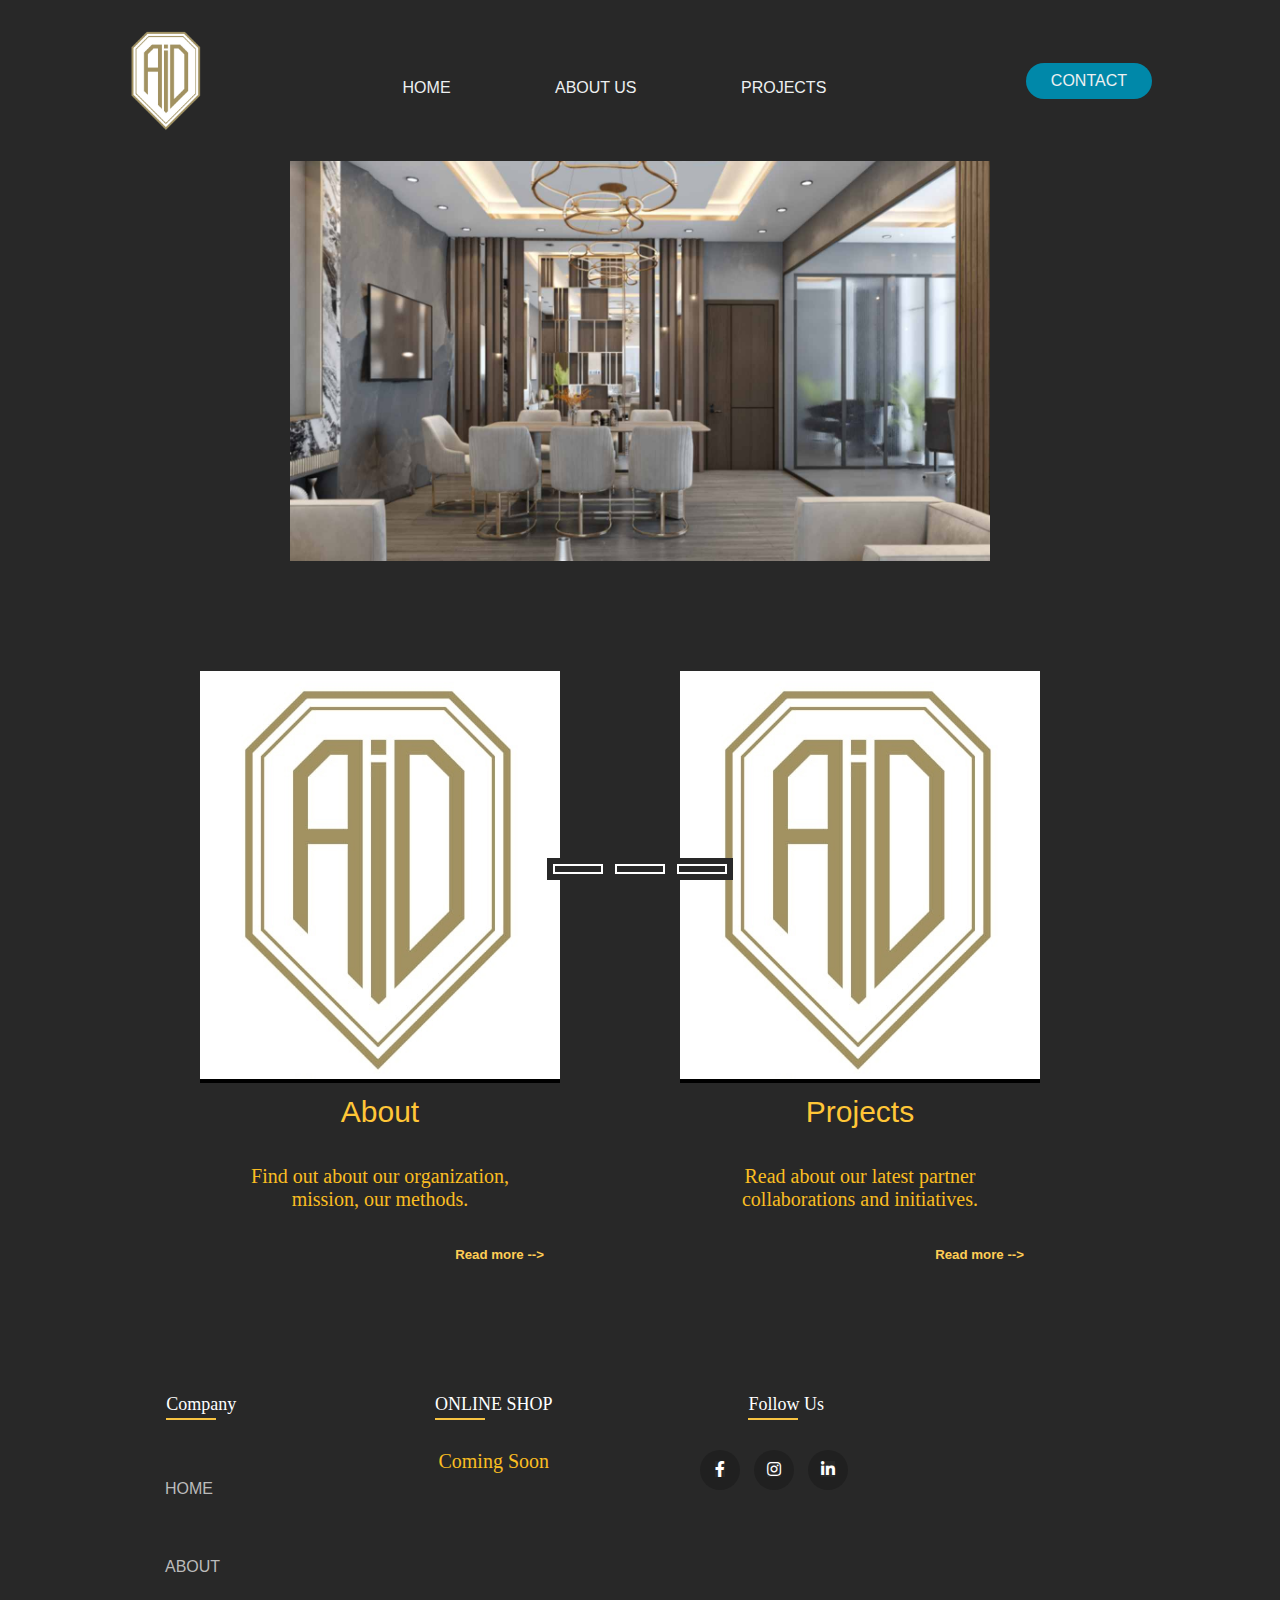
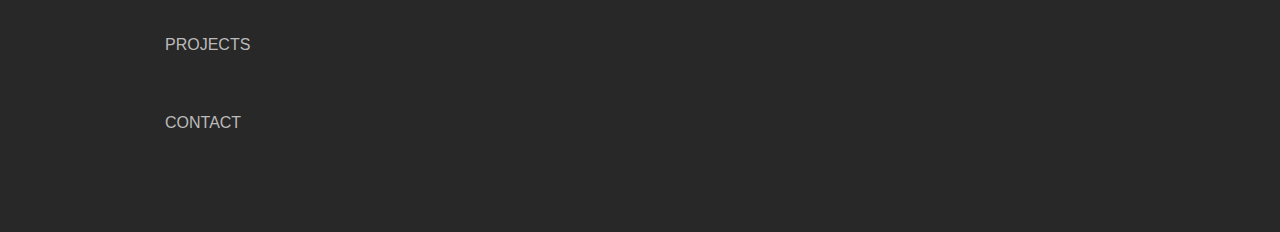
<file: index.html>
<!DOCTYPE html>
<html>
<head>
    <meta charset="UTF-8">
    <meta name="viewport" content="width=device-width, initial-scale=1.0">
    <title>AidDesign</title>
    <link rel="icon" href="img/dss.png">
  




<link rel="stylesheet" type="text/css" href="style.css">
    <link rel="stylesheet" href="https://stackpath.bootstrapcdn.com/font-awesome/4.7.0/css/font-awesome.min.css">
    <link rel="stylesheet" type="text/css" href="https://cdnjs.cloudflare.com/ajax/libs/font-awesome/5.15.1/css/all.min.css">


</head>
<body style="background: #fff;">
<header>
  <img class="logo" src="img/xyz.png" alt="logo">
  <nav>
      <ul class="nav_links">
          <li><a href="index.html">HOME</a></li>
          <li><a href="about.html">ABOUT US</a></li>
          <li><a href="projects.html">PROJECTS</a></li>
      </ul>
  </nav> 
    
  <a class="cta" href="contact.html"><button>CONTACT</button></a> 

 

 </header>
<main >
  <div style="margin: auto;" class="slidershow middle">
    <div  class="slides">
      <input type="radio" name="r" id="rbx" checked>
      <input type="radio" name="r" id="rby">
      <input type="radio" name="r" id="rbz">
    <div class="slide s1">
      <img src="img/bx.jpg" alt="">
    </div>
    <div class="slide">
      <img src="img/by.jpg" alt="">
    </div>
    <div class="slide">
      <img src="img/bz.jpg" alt="">
    </div>
    
    </div>
    <div class="navigation">
      <label for="rbx" class="bar"></label>
      <label for="rby" class="bar"></label>
      <label for="rbz" class="bar"></label>
    </div>
      </div>

      <div  class="warp">
        <div  class="card">
          <img src="img/ds.png" alt="" style="width: 100%;">
          <div  class="container">
            <h2>About</h2>
            <br>
            <br>
            <p>Find out about our organization, mission, our methods.</p>
            <br>
            <br>
            <a href="about.html" >
              <h5>Read more --> </h5>
            </a>
          </div>
        </div>
        <div  class="card">
          <img src="img/ds.png" alt="" style="width: 100%;">
          <div class="container">
            <h2>Projects</h2>
            <br>
            <br>
            <p>Read about our latest partner collaborations and initiatives.</p>
            <br>
            <br>
            <a href="#" >
              <h5>Read more --> </h5>
            </a>
      
          </div>
      </div>  

 
</main>


<footer class="footer">
  <div class="containerr">
    <div class="row">
      <div class="footer-col">
        <h4>company</h4>
        <ul>
          <li><a href="index.html">HOME</a></li>
          <li><a href="about.html">ABOUT</a></li>
          <li><a href="projects.html">PROJECTS</a></li>
          <li><a href="contact.html">CONTACT</a></li>
        </ul>
      </div>
      <div class="footer-col">
        <h4>ONLINE SHOP</h4>
        <p>Coming Soon</p>
        <ul>
          <li><a href="#"></a></li>
          <li><a href="#"></a></li>
          <li><a href="#"></a></li>
          <li><a href="#"></a></li>
        </ul>
      </div>
      <div class="footer-col">
        <h4>follow us</h4>
        <div class="social-links">
          <a href="https://www.facebook.com/AhmadAlkhatibAID"><i class="fab fa-facebook-f"></i></a>
          <a href="https://www.instagram.com/aiddesigner/"><i class="fab fa-instagram"></i></a>
          <a href="#"><i class="fab fa-linkedin-in"></i></a>
        </div>
      </div>
    </div>
  </div>
</footer>

 
  



</body>
</html>
</file>
<file: style.css>
@import url('https://fonts.googleapis.com/css2?family=Poppins:wght@300;400;500;600;700&display=swap');

*{
    box-sizing: border-box;
    margin: 0;
    padding: 0;
    background-color: #282828;
    background: #282828;
}

ul,a,button{
    font-family: "Montserrat", sans-serif;
    font-weight: 500;
    font-size: 16px;
    color:#edf0f1;
    text-decoration: none;
}

header{
    display: flex;
    justify-content: space-between;
    align-items: center;
    padding: 30px 10%;
}
.logo{
    max-width: 75px;
}

.nav__links{
    list-style: none;
}
.nav__links ul{
    display: inline-block;
    padding: 0px 20px;
}
.nav__links ul a{
    transition: all 0.3s ease 0s;
}
.nav__links ul a:hover{
    color:#0088a9
}
button{
    padding: 9px 25px;
    background-color: #0088a9;
    border: none;
    border-radius: 50px;
    cursor :pointer;
    transition: all 0.3s ease 0s;
}
button:hover{
    background-color: rgba(0,136,169,0,8);
}
body{

    font-family:Source Sans Pro;
    background: black;
    background: linear-gradient(-45deg, #CCCCCC,#C0C0C0,#999999,);
    background-size: 400% 400%;
    animation:Gradient 15s ease infinite;


}
@-webkit-keyframes Gradient {
     0% {
         background-position:0% 50%;
     }
     50%{
         background-position:100% 50%;
     }
     100%{
         background-position:0% 50%;
     }
}





h1{
    font-weight: lighter;
    font-size: 80px;
    color:#fff;
    text-align: center;
    padding-top: 20px;
    margin-bottom: 0;
}
h2{
    background-color: #282828;
    font-weight: lighter;
    font-size: 30px;
    color:#FFC637;
    text-align: center;
    padding-top: 10px;
    margin-bottom: 0;
}

p{
    
    background-color: #282828;
    color:#fabd22;
    text-align: center;
    font-family: Source Sans Pro;
    font-weight: lighter;
    font-size: 20px;
    margin-top: 0;

}
h5{
    background-color: #282828;
    color:#FFCE55;
    text-align:right;
}

.media{
    position: absolute;
    top: 40%;
    left: 50%;
    
    transform: translate(-53%,-50%);
}


li{
    list-style: none;
    margin: 10px 30px;
    display: inline-block;
    font-size: 35px;
    padding: 20px 20px;
    color: #fff;
     
    transition: .5s;
}


li:hover{
    color: #292929;
    border: 1px solid #292929;
    border:1px solid#fff;
    border-radius: 50%;
    transition: .5s;
}

.slidershow{
    width: 700px;
    height: 400px;
    overflow: hidden;
    
}


.navigation{
    
    position: absolute;
    bottom: 20px;
    left: 50%;
    transform: translateX(-50%);
    display: flex;
}
.bar{
    
    width: 50px;
    height: 10px;
    border: 2px solid #fff;
    margin: 6px;
    cursor: pointer;
    transition:0.4s;

}
.bar:hover{
    background: #fff;
}

input[name="r"]{
    position: absolute;
    visibility: hidden;
}
.slides{
    width: 500%;
    height: 100%;
    display: flex;
}
.slide{
    width: 20%;
    transition: 0.6s;
}
.slide img{
    object-fit: cover;
    width: 100%;
    height: 100%;
}
#rbx:checked ~ .s1{
    margin-left: 0;
}
#rby:checked ~ .s1{
    margin-left: -20%;
}
#rbz:checked ~ .s1{
    margin-left: -40%;
}

.warp{
    display: flex;
    width: 1000px;
    margin: auto;
    margin-top: 50px;
    
}
.card{
    
    
    transition: 0.4s;
    width: 360px;
    background: black;
    text-align: center;
    font-size: 16px;
    font-family: sans-serif;
    float: right;
    margin: 60px;

  
}

.container{
    padding: 2px 16px;
    background: #282828;
}

.outer-footer{
 height: 0px;
 width: 100%;
 
    padding: 15px;
    text-align: center;
    color:#ffffff;
    font-size: 18px;
    background-color: black;
}

.containerr{
	max-width: 1170px;
	margin:auto;
}

.row{
	display: flex;
	flex-wrap: wrap;
}
ul{
	list-style: none;
}
.footer{
	background-color: #282828;
    padding: 70px 0;
}
.footer-col{
   width: 25%;
   padding: 0 60px;
}
.footer-col h4{
	font-size: 18px;
	color: #ffffff;
	text-transform: capitalize;
	margin-bottom: 35px;
	font-weight: 500;
	position: relative;
    text-align: center;
}
.footer-col h4::before{
	content: '';
	position: absolute;
	text-align: center;
	bottom: -5px;
	background-color: #f7c342;
	height: 2px;
	box-sizing: border-box;
	width: 50px;
    
}
.footer-col ul li:not(:last-child){
	margin-bottom: 10px;
}
.footer-col ul li a{
    text-align: center;
	font-size: 16px;
	text-transform: capitalize;
	color: #ffffff;
	text-decoration: none;
	font-weight: 300;
	color: #bbbbbb;
	display: block;
	transition: all 0.3s ease;
}
.footer-col ul li a:hover{
	color: #ffffff;
	padding-left: 8px;
}
.footer-col .social-links a{
	display: inline-block;
	height: 40px;
	width: 40px;
	background-color: rgba(0, 0, 0, 0.2);
	margin-right:10px;
	text-align: center;
	line-height: 40px;
	border-radius: 50%;
	color: #ffffff;
	transition: all 0.5s ease;
    
}
.footer-col .social-links a:hover{
	color: #eaecf0;
	background-color: #ffffff;
}

/*responsive*/
@media(max-width: 767px){
  .footer-col{
    width: 100%;
    margin-bottom: 30px;
}
}
@media(max-width: 574px){
  .footer-col{
    width: 100%;
}
}



.cardss{
    width: 20%;
    display: inline-block;
    box-shadow: 2px 2px 20px black;
    border-radius: 5px; 
    margin: 2%;
   }

.image img{
 width: 100%;
 border-top-right-radius: 5px;
 border-top-left-radius: 5px;
 


}

.title{

 text-align: center;
 padding: 10px;
 
}

h1{
 font-size: 20px;
}

.des{
 padding: 3px;
 text-align: center;

 padding-top: 10px;
       border-bottom-right-radius: 5px;
 border-bottom-left-radius: 5px;
}




.containerrr{
	max-width: 1170px;
	margin:auto;
}

.roww{
	display: flex;
	flex-wrap: wrap;
}
ul{
	list-style: none;
}
.footerr{
	background-color: #282828;
    padding: 70px 0;
}
.footerr-col{
   width: 25%;
   padding: 0 60px;
}
.footerr-col h4{
	font-size: 18px;
	color: #ffffff;
	text-transform: capitalize;
	margin-bottom: 35px;
	font-weight: 500;
	position: relative;
    text-align: center;
}
.footerr-col h4::before{
	content: '';
	position: absolute;
	text-align: center;
	bottom: -5px;
	background-color: #f7c342;
	height: 2px;
	box-sizing: border-box;
	width: 50px;
    
}
.footerr-col ul li:not(:last-child){
	margin-bottom: 10px;
}
.footerr-col ul li a{
    text-align: center;
	font-size: 16px;
	text-transform: capitalize;
	color: #ffffff;
	text-decoration: none;
	font-weight: 300;
	color: #bbbbbb;
	display: block;
	transition: all 0.3s ease;
}
.footerr-col ul li a:hover{
	color: #ffffff;
	padding-left: 8px;
}
.footerr-col .social-linkss a{
	display: inline-block;
	height: 40px;
	width: 40px;
	background-color: rgba(0, 0, 0, 0.2);
	margin-right:10px;
	text-align: center;
	line-height: 40px;
	border-radius: 50%;
	color: #ffffff;
	transition: all 0.5s ease;
    
}
.footerr-col .social-linkss a:hover{
	color: #eaecf0;
	background-color: #ffffff;
}

/*responsive*/
@media(max-width: 767px){
  .footerr-col{
    width: 100%;
    margin-bottom: 30px;
}
}
@media(max-width: 574px){
  .footerr-col{
    width: 100%;
}
}

.des ul li{
    color: white;
    font-family: arial;
}
dt{
    color: #f7c342;
    font-family:Source Sans Pro;
}
.containerrrr{
    max-width: 1200px;
    margin: auto;
    background: #f2f2f2;
    overflow: auto;
}
.gallery{
    margin: 5px;
    border: 1px solid #ccc;
    float: left;
    width: 390px;
}
.gallery img{
    width: 100%;
    height: auto;
}
</file>
